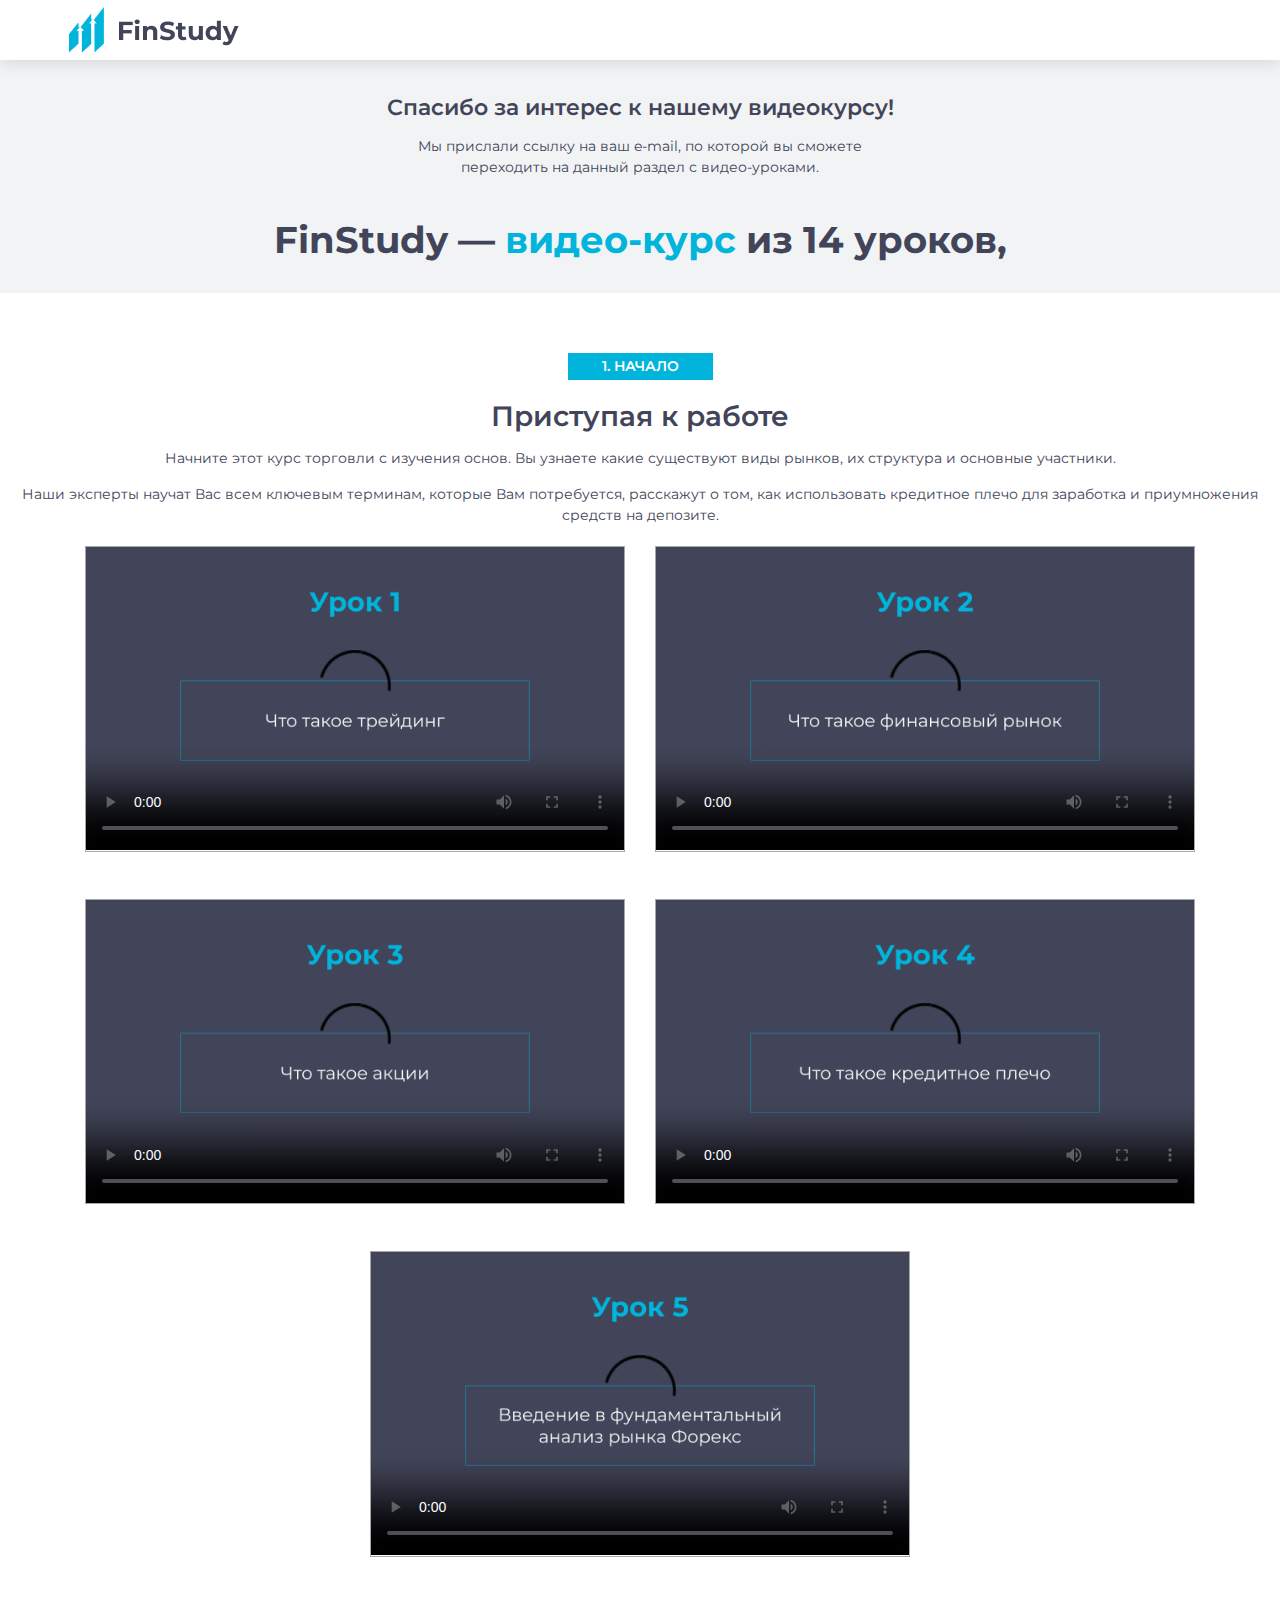
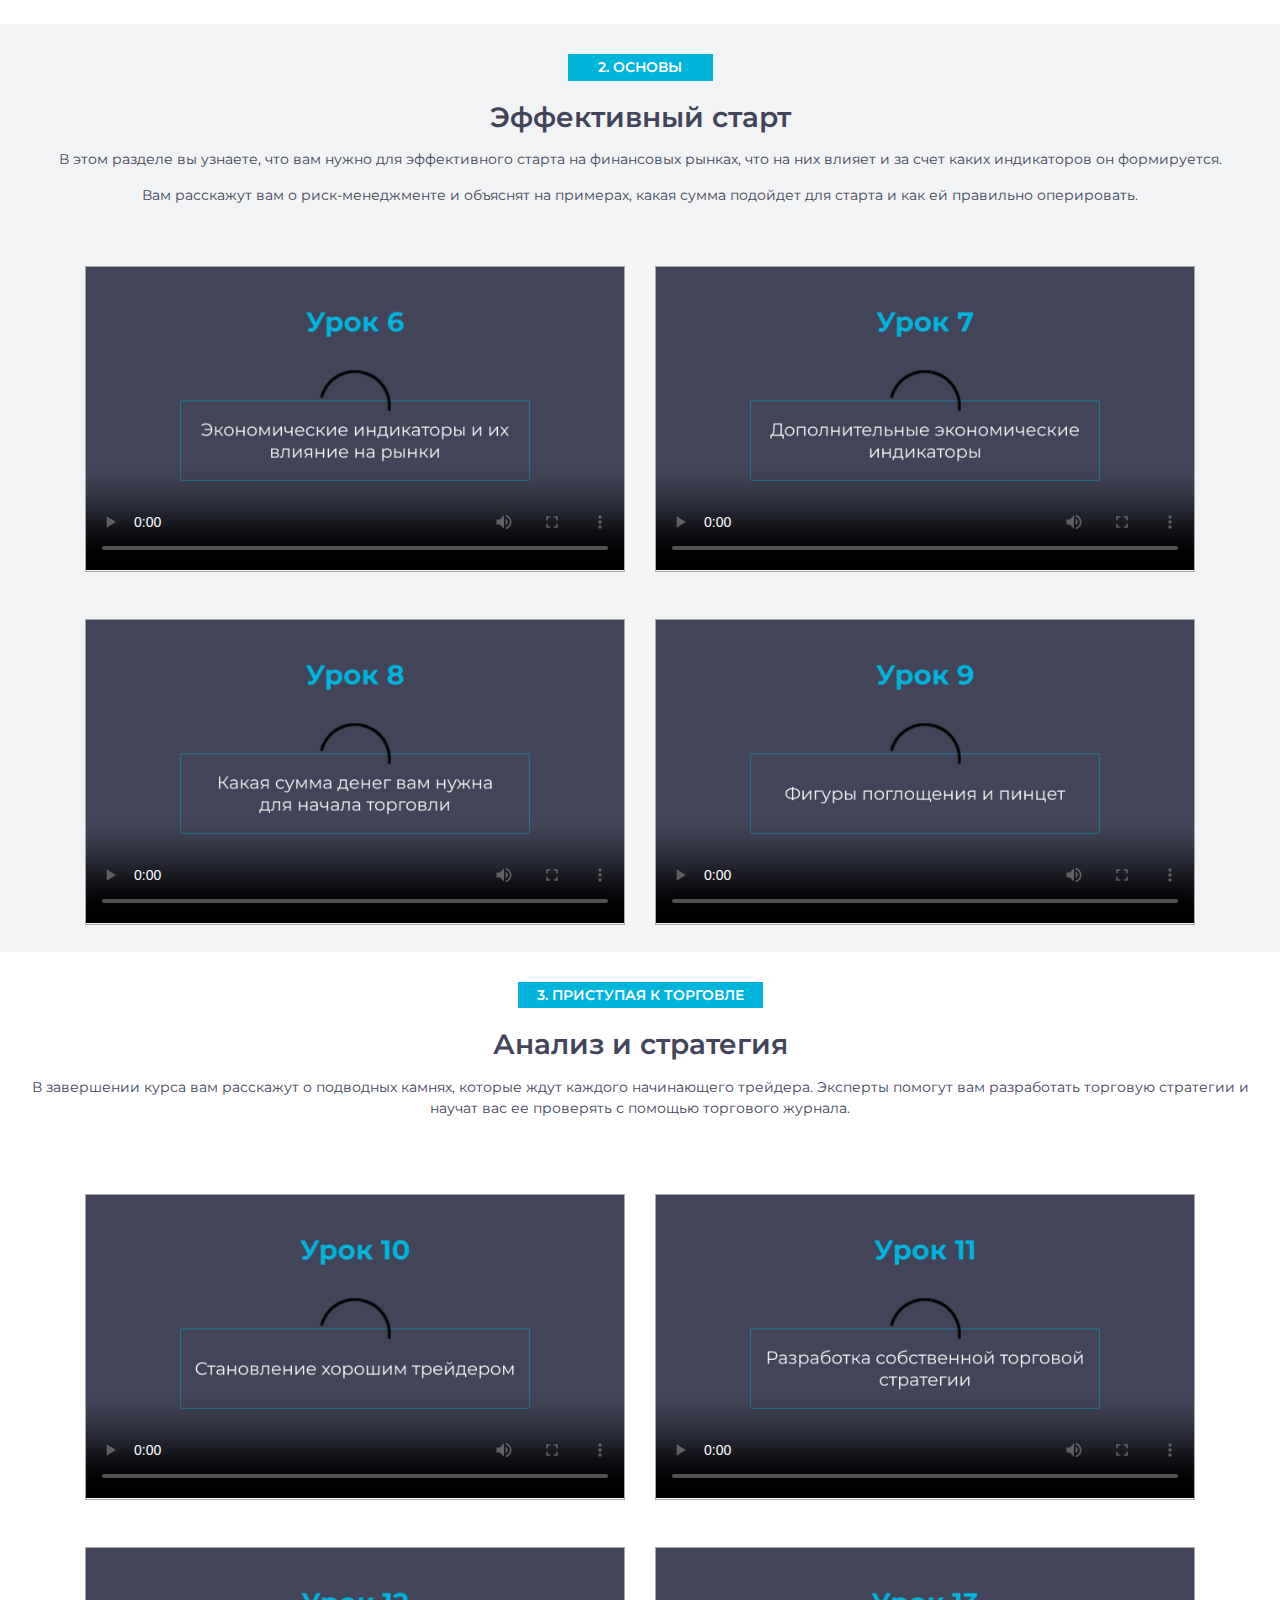
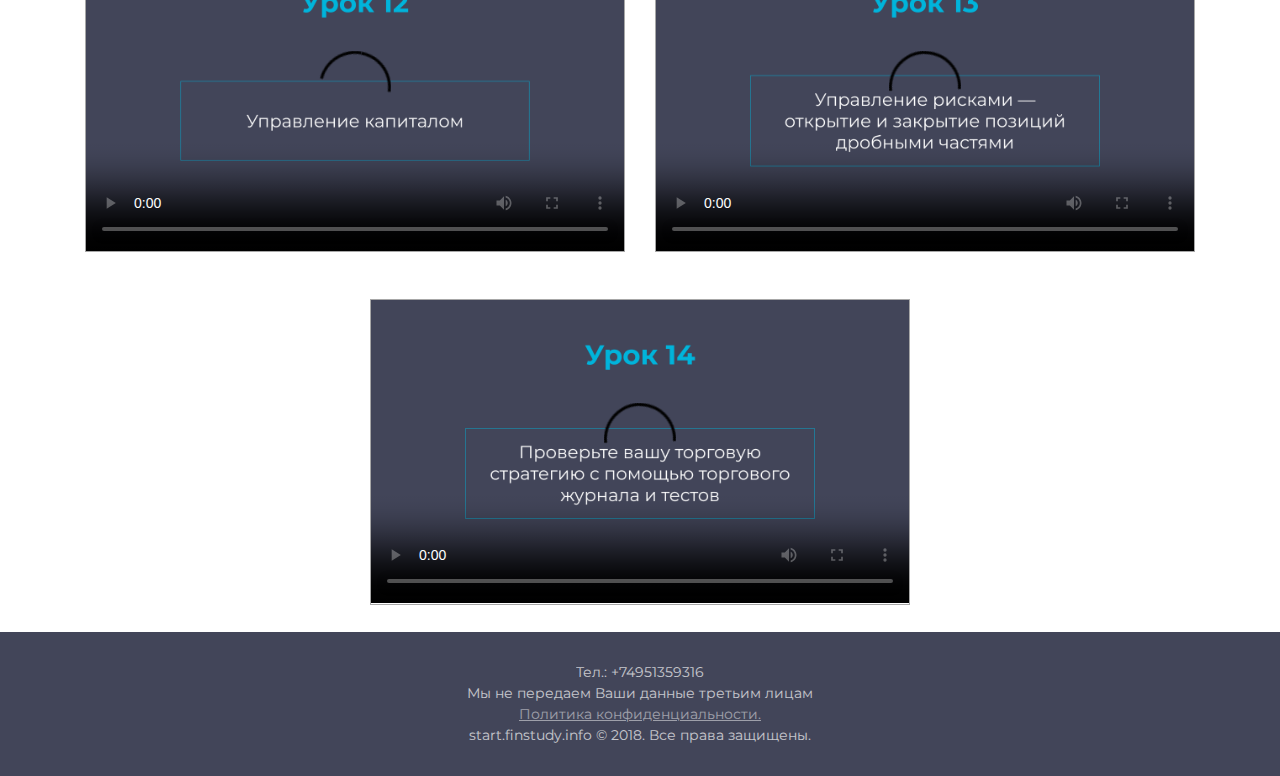
<file: success.html>
<!DOCTYPE html>
<html lang="ru">

<head>
    <!-- Google Tag Manager -->
    <!-- 	<script>(function(w,d,s,l,i){w[l]=w[l]||[];w[l].push({'gtm.start':
		new Date().getTime(),event:'gtm.js'});var f=d.getElementsByTagName(s)[0],
	j=d.createElement(s),dl=l!='dataLayer'?'&l='+l:'';j.async=true;j.src=
	'https://www.googletagmanager.com/gtm.js?id='+i+dl;f.parentNode.insertBefore(j,f);
})(window,document,'script','dataLayer','GTM-M8JBZ64');</script> -->
    <!-- End Google Tag Manager -->
    <meta charset="UTF-8">
    <meta http-equiv="X-UA-Compatible" content="IE=edge">
    <meta name="viewport" content="width=device-width">
    <meta http-equiv="Cache-Control" content="max-age=86400" />
    <link rel="stylesheet" href="https://maxcdn.bootstrapcdn.com/bootstrap/4.0.0/css/bootstrap.min.css" integrity="sha384-Gn5384xqQ1aoWXA+058RXPxPg6fy4IWvTNh0E263XmFcJlSAwiGgFAW/dAiS6JXm" crossorigin="anonymous">
    <link href="https://fonts.googleapis.com/css?family=Montserrat:400,600,700" rel="stylesheet">
    <link rel="stylesheet" href="https://use.fontawesome.com/releases/v5.6.3/css/all.css" integrity="sha384-UHRtZLI+pbxtHCWp1t77Bi1L4ZtiqrqD80Kn4Z8NTSRyMA2Fd33n5dQ8lWUE00s/" crossorigin="anonymous">
    <link rel="stylesheet" href="css/main3.css">
    <link rel="icon" type="image/png" href="img/favicon/favicon.png" sizes="32x32">
    <title>FinStudy — видео-курс из 14 уроков, по трейдингу</title>
    <script charset="UTF-8" src="//cdn.sendpulse.com/js/push/dd525548ae3c22e784b892de47d3d0c3_1.js" async></script>
</head>

<body class="success">
    <!-- Google Tag Manager (noscript) -->
    <!-- <noscript><iframe src="https://www.googletagmanager.com/ns.html?id=GTM-M8JBZ64"
		height="0" width="0" style="display:none;visibility:hidden"></iframe></noscript> -->
    <!-- End Google Tag Manager (noscript) -->
    <section class="top-line">
        <div class="container d-flex">
            <a href="#header" class="logo-link"><img src="img/logo.png" alt="logo" class="logo"></a>
        </div>
    </section>
    <header class="header" id="header">
        <div class="container">
            <h4 class="header-ty-title">Спасибо за интерес к нашему видеокурсу!</h4>
            <p class="header-ty-subtitle">Мы прислали ссылку на ваш e-mail, по которой вы сможете переходить на данный раздел с видео-уроками. </p>
        
            <h2 class="header-title">
						FinStudy — <span>видео-курс</span>  из 14 уроков,
					</h2>
           
        </div>
    </header>
    <section class="content" id="content">
        <div class="content-container">
            <div class="content-item">
                <div class="content-text-block">
                    <h4 class="content-item-title">
								1. начало
							</h4>
                    <h3 class="content-item-subtitle">
								Приступая к работе
							</h3>
                    <p class="content-item-text">
                        Начните этот курс торговли с изучения основ. Вы узнаете какие существуют виды рынков, их структура и основные участники.
                    </p>
                    <p class="content-item-text">
                        Наши эксперты научат Вас всем ключевым терминам, которые Вам потребуется, расскажут о том, как использовать кредитное плечо для заработка и приумножения средств на депозите.
                    </p>
                </div>
             
                <div class="video-container">
                    <div class="video-wrap">
                        <video class="video-content" controls="" name="media" poster="img/vi1.png">
                            <source src="https://start.finstudy.info/img/v1.mp4?&amp;rel=0&amp;controls=0&amp;showinfo=0" autostart="false" type="video/mp4"></video>
                    </div>
                    <div class="video-wrap">
                        <video class="video-content" controls="" name="media" poster="img/vi2.png">
                            <source src="https://start.finstudy.info/img/v2.mp4?&amp;rel=0&amp;controls=0&amp;showinfo=0" autostart="false" type="video/mp4"></video>
                    </div>
                    <div class="video-wrap">
                        <video class="video-content" controls="" name="media" poster="img/vi3.png">
                            <source src="https://start.finstudy.info/img/v3.mp4?&amp;rel=0&amp;controls=0&amp;showinfo=0" autostart="false" type="video/mp4"></video>
                    </div>
                    <div class="video-wrap">
                        <video class="video-content" controls="" name="media" poster="img/vi4.png">
                            <source src="https://start.finstudy.info/img/v4.mp4?&amp;rel=0&amp;controls=0&amp;showinfo=0" autostart="false" type="video/mp4"></video>
                    </div>
                    <div class="video-wrap">
                        <video class="video-content" controls="" name="media" poster="img/vi5.png">
                            <source src="https://start.finstudy.info/img/v5.mp4?&amp;rel=0&amp;controls=0&amp;showinfo=0" autostart="false" type="video/mp4"></video>
                    </div>
                </div>
            </div>
            <div class="content-bg">
                <div class="content-container">
                    <div class="content-item flex-wrap-reverse">
                        <div class="content-text-block">
                            <h4 class="content-item-title">
															2. основы
														</h4>
                            <h3 class="content-item-subtitle">
															Эффективный старт
														</h3>
                            <p class="content-item-text">
                                В этом разделе вы узнаете, что вам нужно для эффективного старта на финансовых рынках, что на них влияет и за счет каких индикаторов он формируется.
                            </p>
                            <p class="content-item-text">
                                Вам расскажут вам о риск-менеджменте и объяснят на примерах, какая сумма подойдет для старта и как ей правильно оперировать.
                            </p>
                        </div>
                    </div>
                    <div class="video-container">
                        <div class="video-wrap">
                            <video class="video-content" controls="" name="media" poster="img/vi6.png">
                                <source src="https://start.finstudy.info/img/v6.mp4?&amp;rel=0&amp;controls=0&amp;showinfo=0" autostart="false" type="video/mp4"></video>
                        </div>
                        <div class="video-wrap">
                            <video class="video-content" controls="" name="media" poster="img/vi7.png">
                                <source src="https://start.finstudy.info/img/v7.mp4?&amp;rel=0&amp;controls=0&amp;showinfo=0" autostart="false" type="video/mp4"></video>
                        </div>
                        <div class="video-wrap">
                            <video class="video-content" controls="" name="media" poster="img/vi8.png">
                                <source src="https://start.finstudy.info/img/v8.mp4?&amp;rel=0&amp;controls=0&amp;showinfo=0" autostart="false" type="video/mp4"></video>
                        </div>
                        <div class="video-wrap">
                            <video class="video-content" controls="" name="media" poster="img/vi9.png">
                                <source src="https://start.finstudy.info/img/v9.mp4?&amp;rel=0&amp;controls=0&amp;showinfo=0" autostart="false" type="video/mp4"></video>
                        </div>
                    </div>
                </div>
            </div>
        </div>
        <div class="content-container">
            <div class="content-item">
                <div class="content-text-block">
                    <h4 class="content-item-title w245">
																	3. приступая к торговле
																</h4>
                    <h3 class="content-item-subtitle">
																	Анализ и стратегия
																</h3>
                    <p class="content-item-text">
                        В завершении курса вам расскажут о подводных камнях, которые ждут каждого начинающего трейдера. Эксперты помогут вам разработать торговую стратегии и научат вас ее проверять с помощью торгового журнала.
                    </p>
                </div>
            </div>
            <div class="video-container">
                <div class="video-wrap">
                    <video class="video-content" controls="" name="media" poster="img/vi10.png">
                        <source src="https://start.finstudy.info/img/v10.mp4?&amp;rel=0&amp;controls=0&amp;showinfo=0" autostart="false" type="video/mp4"></video>
                </div>
                <div class="video-wrap">
                    <video class="video-content" controls="" name="media" poster="img/vi11.png">
                        <source src="https://start.finstudy.info/img/v11.mp4?&amp;rel=0&amp;controls=0&amp;showinfo=0" autostart="false" type="video/mp4"></video>
                </div>
                <div class="video-wrap">
                    <video class="video-content" controls="" name="media" poster="img/vi12.png">
                        <source src="https://start.finstudy.info/img/v12.mp4?&amp;rel=0&amp;controls=0&amp;showinfo=0" autostart="false" type="video/mp4"></video>
                </div>
                <div class="video-wrap">
                    <video class="video-content" controls="" name="media" poster="img/vi13.png">
                        <source src="https://start.finstudy.info/img/v13.mp4?&amp;rel=0&amp;controls=0&amp;showinfo=0" autostart="false" type="video/mp4"></video>
                </div>
                <div class="video-wrap">
                    <video class="video-content" controls="" name="media" poster="img/vi14.png">
                        <source src="https://start.finstudy.info/img/v14.mp4?&amp;rel=0&amp;controls=0&amp;showinfo=0" autostart="false" type="video/mp4"></video>
                </div>
            </div>
            
    </section>
    <footer class="footer">
        <div class="footer-container">
            <a class="footer-phone" href="tel:+74951359316">Тел.: +74951359316</a>
            <p>Мы не передаем Ваши данные третьим лицам
                <span class="footer-policy-link">Политика конфиденциальности.</span>
            </p>
          
            <p>start.finstudy.info © 2018. Все права защищены.</p>
        </div>
    </footer>
    <div class="policy">
        <div class="policy-in">
            <div class="policy-header">
                <a href="#" class="close-link-policy">x</a>
                <h3 class="policy-title">
																					Политика конфиденциальности
																				</h3>
                <p>start.finstudy.info</p>
            </div>
            <div class="policy-content">
                <p class="policy-text">
                    Ваша конфиденциальность очень важна для нас. Мы хотим, чтобы Ваша работа в Интернет по возможности была максимально приятной и полезной, и Вы совершенно спокойно использовали широчайший спектр информации, инструментов и возможностей, которые предлагает Интернет.
                </p>
                <p class="policy-text">
                    Мы создали Политику конфиденциальности, чтобы продемонстрировать свою верность принципам конфиденциальности и безопасности. В Политике конфиденциальности описано, как компания «start.finstudy.info» (далее по тексту «Компания» или «наша Компания») собирает информацию ото всех конечных пользователей своих Интернет-услуг (далее по тексту «Услуг»), включая людей, имеющих доступ к некоторым нашим услугам без регистрационной записи (далее по тексту «Гостей»), а также клиентов, которые купили Продукты и/или вносят ежемесячную оплату за услуги, чтобы подписаться на Услугу (далее по тексту «Члены»). Политика также включает объяснение о том, что мы делаем с собранной информацией, и какие возможности по сбору и использованию такой информации есть у Гостей и Членов. Мы просим Вас тщательно ознакомиться с Политикой конфиденциальности.
                </p>
                <h2 class="policy-content-title">
																					Личная информация, которую собирает наша компания, и пути ее использования
																				</h2>
                <h3 class="policy-content-subtitle">
																					Введение
																				</h3>
                <p class="policy-text">
                    Компания может попросить предоставить определенную личную информацию при подписке на наши Продукты или Услуги, в частности, имя, адрес, номер телефона, информацию для выставления счетов (например, номер кредитной карточки (конечно, без указания срока годности карты и защитного кода)) и тип персонального компьютера и название установленной на нём операционной системы, которые будут использоваться для доступа к Услугам. Личная информация Членов, собранная при регистрации (или в любое другое время) преимущественно используется для подготовки Продуктов или Услуг в соответствии с Вашими потребностями. Ваша информация не будет передана или продана третьим сторонам. Однако мы можем частично раскрывать личную информацию в особых случаях, описанных в нижеприведенном разделе «Разглашение».
                </p>
                <h3 class="policy-content-subtitle">
																					Разглашение
																				</h3>
                <p class="policy-text">
                    Мы оставляем за собой право раскрывать информацию Членов и Гостей следующим третьим сторонам в следующих ситуациях:
                </p>
                <p class="policy-text">
                    Компаниям, работающим от нашего лица: Мы сотрудничаем с другими компаниями, выполняющими от нашего лица функции бизнес поддержки, в связи с чем Ваша личная информация может быть частично раскрыта. Мы требуем, чтобы такие компании использовали информацию только в целях предоставления услуг по договору; им запрещается передавать данную информацию другим сторонам в ситуациях, отличных от случаев, когда это вызвано необходимостью предоставления оговоренных услуг. Примеры функций бизнес поддержки: выполнение заказов, реализация заявок, выдача и доставка призов и бонусов, проведение опросов среди клиентов и управление информационными системами. Мы также раскрываем обобщенную неперсонифицированную информацию при выборе поставщиков услуг. <br>
                    Дочерним и совместным предприятиям: Под дочерним или совместным предприятием понимается организация, не менее 50% долевого участия которой принадлежит Компании. При передаче Вашей информации партнеру по дочернему или совместному предприятию наша Компания требует не разглашать данную информацию другим сторонам в маркетинговых целях и не использовать Вашу информацию каким-либо путем, противоречащим Вашему выбору. Если Вы указали, что не хотите получать от нашей Компании какие-либо маркетинговые материалы, то мы не будем передавать Вашу информацию своим партнерам по дочерним и совместным предприятиям для маркетинговых целей.
                    На совместно позиционируемых или партнерских страницах: Наша Компания может делиться информацией с компаниями-партнерами, вместе с которыми реализует специальные предложения и мероприятия по продвижению услуги (или товара) на совместно позиционируемых страницах нашего сайта. При запросе анкетных данных на таких страницах Вы получите предупреждение о передаче информации. Партнер использует любую предоставленную Вами информацию согласно собственному положению о конфиденциальности, с которым Вы можете ознакомиться на сайте соответствующего партнера перед предоставлением информации о себе. <br>
                    При передаче контроля над предприятием: Наша Компания оставляет за собой право передавать Ваши анкетные данные в связи с полной или частичной продажей или трансфертом нашего предприятия или его активов. При продаже или трансферте бизнеса наша Компания предоставит Вам возможность отказаться от передачи информации о себе. В некоторых случаях это может означать, что новая организация не сможет далее предоставлять Вам услуги или продукты, ранее предоставляемые нашей Компанией.
                    Правоохранительным органам: Наша Компания может без Вашего на то согласия раскрывать персональную информацию третьим сторонам по любой из следующих причин: во избежание нарушений закона, нормативных правовых актов или постановлений суда; участие в правительственных расследованиях; помощь в предотвращении мошенничества; а также укрепление или защита прав Компании или ее дочерних предприятий. <br>
                    С Вашего согласия: Во всех остальных случаях перед передачей информации о Вас третьим сторонам наша Компания обязуется получить Ваше явное согласие. Например, наша Компания может реализовывать совместное предложение или конкурс с третьей стороной, тогда мы попросим у Вас разрешение на совместное использование Вашей личной информации с третьей стороной.
                </p>
                <h3 class="policy-content-subtitle">
																					Интернет-покупки
																				</h3>
                <p class="policy-text">
                    При заказе услуг или продуктов непосредственно в нашей Компании предоставленная Вами персональная информация используется для обработки данного заказа. Мы не передаем эту информацию сторонним организациям за исключением случаев, когда это необходимо для выполнения такого заказа.
                </p>
                <p class="policy-text">
                    При подаче заказа через другие компании, которые могут давать ссылки на наш сайт, например, предлагая подарок через Интернет, который напрямую отправляется получателю, Вас могут попросить предоставить информацию о получателе, в частности, имя, адрес и номер телефона. Наша компания никак не контролирует пути использования третьими сторонами персональной информации, предоставленной Вами при размещении таких заказов. Пожалуйста, в таких случаях будьте осторожны.
                </p>
                <p class="policy-text">
                    Рекомендуем ознакомиться с Политикой конфиденциальности и Условиями пользования любых других компаний, на чьи веб-сайты можно перейти с нашего сайта
                </p>
                <h3 class="policy-content-subtitle">
																					Размещение информации в интернете
																				</h3>
                <p class="policy-text">
                    Наша компания может размещать информацию в Интернет. В таких случаях мы предоставляем своим исполнителям сгруппированную и неперсонифицированную информацию о своих Гостях и Членах, собранную при регистрации, а также с помощью Интернет-опросов и мероприятий по продвижению.
                </p>
                <p class="policy-text">
                    Кроме того, в некоторых случаях мы используем эту сгруппированную и неперсонифицированную информацию для целевого информирования и совместных предприятий. Например, исполнитель или совместное предприятие говорит, до какой аудитории нужно достучаться, и предоставляет соответствующую ей рекомендации. Позднее на основании собранной и сгруппированной неперсонифицированной информации мы размещаем или рассылаем информацию целевой аудитории. Наша компания не раскрывает таким подрядчикам или совместным предприятиям персональную информацию о своих Гостях и Членах. Информация о том, как отказаться от Интернет-информирования нашей Компании, включается непосредственно в информационные материалы.
                </p>
                <h3 class="policy-content-subtitle">
																					Ответы на электронные запросы
																				</h3>
                <p class="policy-text">
                    Когда Гости или Члены отправляют нашей компании электронные запросы, для ответа на них используется электронный адрес, с которого пришел запрос. Наша компания не использует обратные адреса в каких-либо других целях и не передает их каким-либо третьим сторонам.
                </p>
                <h3 class="policy-content-subtitle">
																					Добровольные опросы клиентов
																				</h3>
                <p class="policy-text">
                    Мы периодически проводим как коммерческие, так и частные опросы среди пользователей. Мы рекомендуем своим клиентам участвовать в этих опросах, поскольку они дают нам важную информацию, с помощью которой мы можем улучшить различные свои продукты и услуги, а также усовершенствовать пути их предоставления. Ваша личная информация и ответы останутся строго конфиденциальными даже при проведении опроса третьей стороной. Участие в наших клиентских опросах необязательно. Информация о том, как отказаться от участия в опросе, включается в сообщения об опросах.
                </p>
                <p class="policy-text">
                    Мы можем взять информацию, полученную от отдельных лиц, участвующих в наших клиентских опросах и объединить (сгруппировать) с ответами других наших клиентов для создания более широких и обобщенных ответов на вопросы опроса (в частности, пол, возраст, местожительства, увлечения, образование, место работы, сектор промышленности и др. демографическая информация). После этого сгруппированная информация используется для улучшения качества предоставляемых Вам услуг и разработки новых услуг и продуктов. Такая сгруппированная и неперсонифицированная информация может передаваться третьим сторонам.
                </p>
                <h3 class="policy-content-subtitle">
																					Автоматический сбор информации
																				</h3>
                <p class="policy-text">
                    Cookies: Для сбора информации наша Компания может пользоваться маркерами Cookies; это маленькие информационные файлы, которые сохраняются Вашим браузером на жестком диске Вашего компьютера по запросу веб-сайта. Маркеры Cookies нашей Компании не содержат какой-либо персональной информации и преимущественно используются следующим образом:
                </p>
                <ul class="policy-list">
                    <li class="policy-text">для отслеживания временной информации. Например, маркеры Cookies позволяют нам отслеживать, какие картинки Вы загружаете и скачиваете;</li>
                    <li class="policy-text">чтобы регистрировать Вас в специальных программах. Cookies позволяют нам запоминать Вас при входе в зоны нашего сайта, для которых необходимо быть Членом;</li>
                    <li class="policy-text">чтобы запомнить Ваши предпочтения относительно страны и языка;</li>
                    <li class="policy-text">чтобы помочь нам понять масштабы своей аудитории и распределение трафика;</li>
                    <li class="policy-text">для сбора и записи информации о том, что Вы просмотрели на нашем сайте и что просмотрели в нашем электронном письме;</li>
                    <li class="policy-text">для управления и информацией сайта и ее презентации, а также чтобы понять, какие изображения могут отображаться на Вашем компьютере; </li>
                    <li class="policy-text">для того, чтобы подавать Вам информацию в соответствии с Вашими интересами.</li>
                </ul>
                <p class="policy-text">
                    Веб-маяки: Мы также можем размещать на своем веб-сайте, в Интернет-рекламе с участием третьих сторон и своих электронных письмах небольшие «следящие изображения» или «маяки». Такие маяки применяются вместе с маркерами Cookies для сбора неличной информации об использовании нашего сайта, в том числе, включая время и дату посещения, просмотренные страницы, страницу перехода, тип браузера (например, Internet Explorer, Firefox, Chrome, Opera, Safari), тип операционной системы (например, Windows, Linux или MacOS), а также имя домена провайдера Интернет-услуг посетителя (например, AOL, УкрТелеком или других). Мы собираем такую информацию о посещениях сайта тысячами и анализируем в целом. Данная информация важна, в частности, для определения эффективности нашей Интернент-рекламы, например, баннеров и выбора места для будущей рекламы на других веб-ресурсах.
                </p>
                <p class="policy-text">
                    Отключение Cookies и маяков: Если сбор такой информации через маркеры Cookies и маяки Вам неприятен, рекомендуем отключить эти функции в настройках своего браузера, но, пожалуйста, помните, что это ограничит эффективность и функциональность веб-сайта нашей Компании. О том, как отключить поддержку cookie и маяков, как правило, говорится в инструкции к браузеру.
                </p>
                <h3 class="policy-content-subtitle">
																					Информационная защита детей
																				</h3>
                <p class="policy-text">
                    Защита детей от Интернет-информации особенно важна, дети младше 13 лет находятся под защитой специального закона. По этой причине наша Компания намеренно не позволяет детям до 13 лет становиться зарегистрированными членами наших сайтов или приобретать товары и услуги на наших сайтах без подтвержденного разрешения от родителей. Наша компания намеренно не собирает и не запрашивает личную информацию у детей до 13 лет без явного на то согласия их родителей.
                </p>
                <p class="policy-text">
                    Если мы когда-либо включим детей до 13 лет в число целевой аудитории нашего сайта, то эти специальные страницы будут выделены отдельно и будут содержать развернутое уведомление о конфиденциальности, в соответствии с положениями Акта о защите частной жизни ребенка в Интернете (COPPA); мы также обеспечим механизмы получения разрешения родителей, их доступ к информации и дадим родителям возможность требовать удаления личной информации своих детей.
                </p>
                <p class="policy-text">
                    Наша Компания приветствует родителей и попечителей, которые проводят время в сети вместе со своими детьми и принимают участие в их интерактивных занятиях и увлечениях.
                </p>
                <h3 class="policy-content-subtitle">
																					Общественные форумы
																				</h3>
                <p class="policy-text">
                    Определенная часть нашего сайта может давать доступ к общественным услугам, в частности, доскам обсуждения, онлайн-конференциям, чатам, комментариям в различных социальных сетях и мероприятиям в режиме реального времени. Пользуясь такими услугами, пожалуйста, будьте осторожны, когда публикуете информацию о себе. Учтите, что личная информация, раскрытая на таких сайтах, например, Ваше имя, имя пользователя, адрес электронной почты и т.п., может собираться и использоваться для несанкционированных рассылок. Такие услуги открыты для общественного пользования, и то, что Вы публикуете там, может просматривать любой – информация незащищена. Мы не в состоянии контролировать комментарии, которые Вы можете получить, участвуя в таких услугах. Комментарии других людей могут показаться Вам оскорбительными, опасными или некорректными.
                </p>
                <h3 class="policy-content-subtitle">
																					Приверженность нашей компании принципам конфиденциальности
																				</h3>
                <p class="policy-text">
                    Для защиты Вашей личной информации мы используем разнообразные административные, управленческие и технические меры безопасности. Наша Компания придерживается различных международных стандартов контроля, направленных на операции с личной информацией, которые включают определенные меры контроля по защите информации, собранной в Интернет. Наших сотрудников обучают понимать и выполнять эти меры контроля, они ознакомлены с нашим Уведомлением о конфиденциальности, нормами и инструкциями. Тем не менее, несмотря на то, что мы стремимся обезопасить Вашу личную информацию, Вы тоже должны принимать меры, чтобы защитить ее. Мы настоятельно рекомендуем Вам принимать все возможные меры предосторожности во время пребывания в Интернете.
                </p>
                <p class="policy-text">
                    Организованные нами услуги и веб-сайты предусматривают меры по защите от утечки, несанкционированного использования и изменения информации, которую мы контролируем. Несмотря на то, что мы делаем все возможное, чтобы обеспечить целостность и безопасность своей сети и систем, мы не можем гарантировать, что наши меры безопасности предотвратят незаконный доступ к этой информации хакеров сторонних организаций.
                </p>
                <h3 class="policy-content-subtitle">
																					Куда направлять вопросы о нашей Политике конфиденциальности
																				</h3>
                <p class="policy-text">
                    Если у Вас возникли вопросы относительно данной Политики конфиденциальности или описанных выше практических методик, с нами можно связаться с помощью контактной информации нашего сайта.
                </p>
                <h3 class="policy-content-subtitle">
																					Изменения настоящей Политики
																				</h3>
                <p class="policy-text">
                    Наша Компания оставляет за собой право в любое время и любым образом редактировать, дополнять или изменять настоящую политику, Правила пользования и Договор об оказании услуг, а также другие политики и договоры нашей Компании, обновив при этом настоящую страницу.
                </p>
                <button class="policy-close" type="button">закрыть</button>
            </div>
        </div>
    </div>
 
    <script src="https://cdnjs.cloudflare.com/ajax/libs/jquery/1.10.2/jquery.min.js"></script>
    <script src="js/intlTelInput-jquery.min.js"></script>
    <script src="https://cdnjs.cloudflare.com/ajax/libs/popper.js/1.12.9/umd/popper.min.js" integrity="sha384-ApNbgh9B+Y1QKtv3Rn7W3mgPxhU9K/ScQsAP7hUibX39j7fakFPskvXusvfa0b4Q" crossorigin="anonymous"></script>
    <script src="https://cdnjs.cloudflare.com/ajax/libs/twitter-bootstrap/4.1.3/js/bootstrap.min.js"></script>
    <script>
    $(document).ready(function() {
        $(".footer-policy-link").click(function() {
            $(".policy").fadeIn("slow");
        });
        $(".policy-close, .close-link-policy").click(function(event) {
            $(".policy").fadeOut("slow");
        });
        $(document).mouseup(function(e) {
            var container = $(".policy");
            if (container.has(e.target).length === 0) {
                container.fadeOut("slow");
            }
        });
    });
    </script>
    <script>
    jQuery(document).ready(function($) {
        $('.video-content').click(function() {
            this.paused ? this.play() : this.pause();
        });
    });
    </script>
</body>

</html>
</file>
<file: css/main3.css>
body {
  margin: 0;
  padding: 0;
  width: 100%;
  height: 100%;
  overflow-x: hidden;
  font-family: 'Montserrat', sans-serif;
}


h1, h2, h3, h4, h5, p {
  margin: 0;
  padding: 0; 
}

ul li {
  list-style-type: none; 
}

a, a:hover {
  text-decoration: none; 
}
.selected-flag {
  outline: none;
}

label.error {
  font-size: 11px;
  color: red;
  position: absolute;
  bottom: -24px;
  width: 100%;
  left: 0;
}
/* #phone-error, #email-error, #name-error {
  position: absolute;
  bottom: 6px;
  left: 100px;
  } */
  video {
    width: 100%;
  }

  button:focus {
    outline: none; 
  }

  input:focus {
    outline: none; 
  }

  .container {
   /*  max-width: 1203px; */
   max-width: 1173px;
 }

 /*-------top-line----------*/
 .top-line {
  box-shadow: 0px 4px 15px rgba(0, 0, 0, 0.1);

  position: fixed;
  top: 0;
  left: 0;
  right: 0;
  background: #fff;
  z-index: 100;
}

.top-line .container {
  justify-content: space-between;
  align-items: center;
  height: 60px;
}

.menu-link {
  font-size: 16px;
  color: #424559;
  display: inline-block;
  transition: .3s;
  margin-left: 60px;
}
.menu-link:first-child {
  margin-left: 0;
}

.menu-link:hover {
  color: #00b4db;
  
}

.menu-button {
  text-transform: uppercase;
  font-size: 14px;
  color: #00b4db;
  padding: 8px;
  margin-left: 30px;
  border: 1px solid #00b4db;
  border-radius: 3px;
  transition: .3s;
  background: transparent;
  cursor: pointer;
}

.menu-button:hover {
  color: #fff;
  background-color: #00b4db;

}
#but-menu {
  display: none;
  
}
.hamburger {
  position: absolute;
  right: 10px;
  z-index: 10000;
}

.hamburger-inner, .hamburger-inner:after, .hamburger-inner:before, .hamburger.is-active .hamburger-inner:before , .hamburger.is-active .hamburger-inner:after {
  background-color: #00b4db;
}

.menu-wrap {
  background: rgba(25,27,29,0.95);
  width: 100%;
  height: 100%;
  z-index: 10000;
  top: 0;
  left: 0;
  position: fixed;
  overflow: hidden;
  display: none;
  overflow-y: auto;

}
/*-------top-line end----------*/


/*-------header----------*/
.header {
  background-color: #f1f3f4;
  padding: 25px 0 155px;
  margin-top: 60px;
}
.header-left-block {
  width: 520px;

}

.header-title {
  font-size: 37px;
  color: #424559;
  font-weight: 700;
}
.header-title span {
  color: #00b4db;
}

.header-subtitle {
  font-size: 25px;
  color: #424559;
  padding: 20px 0 25px;
}

.header-img-wrap {
  margin-right: -270px;
  width: 872px;
}

.header-img {
  width: 100%;
}

.timer {
  border: 1px solid #a7a7a7;
  text-align: center;
  border-radius: 3px;
  padding: 12px;
}

.timer-title {
  font-size: 16px;
  color: #424549;
}

.timer-title span {
  color: #00d4db;
  font-weight: 700;
}

.timer-subtitle {
  font-size: 12px;
  color: #a1a3ad;
  padding-top: 10px;
}

.header-button {
  font-size: 14px;
  padding: 12px;
  color: #fff;
  background: #5ec135;
  text-transform: uppercase;
  display: block;
  max-width: 210px;
  margin: auto;
  text-align: center;
  transition: .3s;
  border-radius: 3px;
  margin-top: 25px;
  width: 100%;
  border: none;
  cursor: pointer;
}

.header-button:hover {
  background: #77d351;
  color: #fff;
}


.clock-item {
  font-size: 55px;
  line-height: 38px;
  margin-top: 23px;
}


#clockdiv {
  display: -webkit-flex;
  display: -moz-flex;
  display: -ms-flex;
  display: -o-flex;
  display: flex;
  justify-content: space-around;
  color: #424549;
}

.smalltext {
  font-size: 14px;
/*   text-align: left;
margin-left: 4px; */

}
/*   .item-clock-wrap:nth-child(1) .smalltext {
    margin-left: 24px;
  }
  .item-clock-wrap:nth-child(2) .smalltext {
    margin-left: 18px;
    } */

    .colon {
      font-size: 36px;
      margin-top: 13px;
      font-weight: 600;
    }
    .item-clock-wrap {
      display: -webkit-flex;
      display: -moz-flex;
      display: -ms-flex;
      display: -o-flex;
      display: flex;
    }
    /*-------header end----------*/


    /*-------amount----------*/

    .amount {
      max-width: 1203px;
      margin: 0 auto;
      background: #424559;
      margin-top: -109px;

    }

    .container-amount {
      max-width: 750px;
      margin: auto;
      justify-content: space-between;
      min-height: 218px;
      text-align: center; 
      align-items: center;
    }

    .amount-item {
      width: 218px; 
    }

    .amount-number {
      font-size: 38px;  
      color: #00b4db;
      font-weight: 700; 
    }

    .amount-text {
      color: #fff;
      font-size: 14px;  
      line-height: 21px;  
    }

    /*-------amount end----------*/


    /*-------autors----------*/
    .autors {
      text-align: center;
      padding: 30px 20px 50px;
    }

    .autors-title {
      color: #424559;
      font-size: 28px;
      font-weight: 600;
      text-align: center;
    }

    .autors-subtitle {

      color: #424559;
      font-size: 14px;
      max-width: 706px;
      margin: 20px auto 30px;
    }

    .autors-list {
      max-width: 1150px;
      margin: auto;
      justify-content: center;
      flex-wrap: wrap;
    }

    .autors-item {
      margin: 0px 15px 60px 15px;
      border: 1px solid #c4c4c4;
      position: relative;
    }

    .autors-name {
      position: absolute;
      bottom: -49px;
      transform: translate(-50%,-50%);
      left: 50%;
      text-align: center;
      padding: 8px;
      background: #fff;
      border: 1px solid #c4c4c4;
      width: 220px;
    }
    .autors-name-name {
      font-weight: 600;
      color: #00b4db;
      padding-bottom: 2px;
      font-size: 13px;
    }

    .autors-name-position {
      color: #8a8c95;
      font-size: 13px;
    }

    .autors-item .content-overlay {
      background: rgba(66,69,89,0.75);
      position: absolute;
      height: 100%;
      width: 100%;
      left: 0;
      top: 0;
      bottom: 0;
      right: 0;
      opacity: 0;
      -webkit-transition: all 0.5s ease-in-out 0s;
      -moz-transition: all 0.5s ease-in-out 0s;
      transition: all 0.5s ease-in-out 0s;
    }

    .autors-item:hover .content-overlay{
      opacity: 1;
      border: 3px solid #00b4db;
    }
    .autors-item:hover .autors-name{
      opacity: 0;
    }
    .fadeIn-top{
      top: 20%;
    }
    .content-details {
      position: absolute;
      text-align: center;
      padding-left: 1em;
      padding-right: 1em;
      width: 100%;
      top: 50%;
      left: 50%;
      opacity: 0;
      -webkit-transform: translate(-50%, -50%);
      -moz-transform: translate(-50%, -50%);
      transform: translate(-50%, -50%);
      /* -webkit-transition: all 0.1s ease-in-out 0s;
      -moz-transition: all 0.1s ease-in-out 0s;
      transition: all 0.1s ease-in-out 0s; */
    }

    .autors-item:hover .content-details{
      top: 50%;
      left: 50%;
      opacity: 1;
    }

    .autors-name-position-about {
      padding-top: 15px;
    }

    .content-details .autors-name-position {
      color: #fff;
    }



    /*-------autors end----------*/


    /*-------advantages ----------*/

    .advantages {
      max-width: 1203px;
      margin: 0 auto;
      background: #00b4db;
      text-align: center; 
      padding: 30px 20px;  
      box-shadow: 0px 15px 25px rgba(0, 180, 219, 0.25), 0px 6px 10px rgba(0, 180, 219, 0.15);
    }

    .advantages-title {
     color: #fff;
     font-size: 28px;
     font-weight: 600;
     margin-bottom: 40px;
   }

   .advantages-list {
    max-width: 1150px;
    margin: auto;
    justify-content: center;
    flex-wrap: wrap;
    align-items: center;
    display: -webkit-flex;
    display: -moz-flex;
    display: -ms-flex;
    display: -o-flex;
    display: flex;
  }
  .advantages-item-title {
    color: #fff;
    font-weight: 600;
    font-size: 16px;
    padding-bottom: 7px;
  }
  .advantages-text {
    font-size: 14px;
    color: #fff;
  }
  .advantages-item {
    width: 263px;
    display: -webkit-flex;
    display: -moz-flex;
    display: -ms-flex;
    display: -o-flex;
    display: flex;
    margin: 0 10px 40px 10px;
    text-align: left;
    align-items: center;
  }

  .advantages-img-wrap {
    margin-right: 15px;
  }



  /*-------advantages end----------*/


  /*-------content----------*/

  .content {
    padding-top: 30px;  
  }

  .content-container {
    max-width: 1110px;
    margin: 0 auto;
  }

  .content-text-block {
    max-width: 423px; 
  }

  .content-item {
    display: -webkit-flex;
    display: -moz-flex;
    display: -ms-flex;
    display: -o-flex;
    display: flex;  
    align-items: center;
    justify-content: space-around;
    padding: 30px 20px 40px; 
    flex-wrap: wrap;
  }


  .content-bg {
    background: #f1f3f4;
  }

  .content-item-title {
    text-align: center; 
    font-size: 14px;  
    font-weight: 600; 
    text-transform: uppercase;  
    width: 145px; 
    padding: 5px; 
    background: #00b4db;
    color: #fff;
  }

  .w245 {
    width: 245px; 
  }

  .content-item-subtitle {
    color: #424559;
    font-size: 28px;
    font-weight: 600;
    text-align: center;
    padding: 20px 0 15px;  
  }

  .content-item-text {
    font-size: 14px;  
    color: #424559;

  }

  .content-item-text:nth-child(1n) {
    padding-bottom: 15px; 

  }

  .content-item-text:nth-child(2n) {
    padding-bottom: 0; 

  }

  .content-list-item {
    justify-content: space-between; 
    max-width: 349px; 
    height: 70px; 
    box-shadow: 0px 5px 25px 2px rgba(0,0,0,0.1);
    padding: 20px;  
    align-items: center;
    margin-bottom: 20px;  
    transition: .7s;
  }

  .content-list-item:hover {
    background: #00b4db;
    cursor: pointer;
  }

  .content-list-item:hover .content-list-item-text {
    color: #fff;
  }

  .content-list-item:hover .fa-play {
    color: #00b4db;
    background: #fff;
  }

  .content-list-item:last-child {
    margin-bottom: 0; 
  }

  .content-list-item-text {
    font-size: 13px;  
    color: #424559;
  }

  .fa-play {
    border-radius: 50%;
    color: #fff;
    background: #00b4db;
    font-size: 12px;
    text-align: center;
    width: 30px;
    height: 30px;
    display: block;
    padding-top: 9px;
    padding-left: 2px;
    transition: .7s;
  }



  /*-------content end----------*/


  /*-------slider----------*/
  .slider {
    background: #f6f7f9;
  }
  .slider .autors-title {
    padding: 30px 20px;
  }

  .slider-container {
    max-width: 1120px;
    margin: 0 auto;
    justify-content: space-around;
    margin-top: 50px;

  }

  .slider-item {
    max-width: 349px;
    /* box-shadow:  0px 15px 25px rgba(66, 69, 89, 0.1); */
    box-shadow: 0px 5px 25px 2px rgba(0,0,0,0.1);
    position: relative;
    min-height: 220px;
    padding: 70px 20px 15px;
    margin-bottom: 40px;

  }

  .slider-img-bg {
    position: absolute;
    transform: translate(-50%,-50%);
    top: 50%;
    left: 50%;
  }

  .slider-img {
    position: absolute;
    transform: translate(-50%,-50%);
    top: 0;
    left: 50%;
  }

  .slider-item-text {
    font-size: 14px;
    text-align: center;
    color: #424559;
  }

  .slider-item-name {
    font-size: 13px;
    text-align: center;
    color: #00b4db;
    position: absolute;
    transform: translate(-50%,-50%);
    left: 50%;
    bottom: 15px;
    width: 100%;
  }

  .slick-slide {
    padding-top: 50px;
    margin: 0 20px;
  }

  .fa-arrow-right {
    position: absolute;
    bottom: -21px;
    right: 5%;
    color: #a7a7a7;
    font-size: 20px;
    transition: .3s;
    cursor: pointer;
  }
  .fa-arrow-left {
    position: absolute;
    bottom: -21px;
    left: 5%;
    color: #a7a7a7;
    font-size: 20px;
    transition: .3s;
    cursor: pointer;
    z-index: 1;
  }

  .fa-arrow-right:hover, .fa-arrow-left:hover {
    color: #00b4db;
  }
  .slider-subtitle {
    text-align: center;
    color: #9d9d9d;
    font-size: 14px;
    padding-bottom: 15px;
  }

  /*-------slider end----------*/

  /*--------footer---------*/
  .footer {
    background: #424559;
    text-align: center;
    font-size: 14px;
    color: #fff;
    
  }
  .footer-container {
    padding: 30px 20px; 
  }
  .footer p, .footer-policy-link, .footer-phone {
    opacity: 0.7;
  }
  .footer-policy-link {
    color: #fff;
    text-decoration: underline; 
    transition: .3s;
    display: block; 
    cursor: pointer;
    max-width: 250px;
    margin: 0 auto;
  }
  .footer-policy-link:hover, .footer-phone:hover {
    text-decoration: none;  
    color: #fff;
  }

  .footer-phone {
    color: #fff;
  }

  /*-------footer end----------*/


  /*-------ready----------*/
  .ready {
    background: #00b4db;
    text-align: center;
    padding: 35px 0 40px;
    color: #fff;
  }

  .ready-title {
    font-size: 28px;
    padding: 0 20px 20px;
    font-weight: 600;
  }

  .ready-subtitle {
    font-size: 16px;
    font-weight: 600;
    padding: 0 20px;
    line-height: 24px;
  }

  .ready-button {
    padding: 12px;
    width: 178px;
    text-transform: uppercase;
    margin-top: 20px;
    background: transparent;
    border: 1px solid #fff;
    border-radius: 3px;
    color: #fff;
    cursor: pointer;
    transition: .3s;
  }

  .ready-button:hover {
    background: #fff;
    color: #00b4db;
  }

  /*-------ready end----------*/


  /*-------------------policy---------------------*/
  .policy {
    background: rgba(25,27,29,.8);
    width: 100%;
    height: 100%;
    z-index: 10000;
    top: 0;
    position: fixed;
    overflow-y: auto;
    padding: 0 20px;
    display: none;

  }

  .policy-in {
    max-width: 600px;
    width: 100%;
    justify-content: space-between;
    position: relative;
    margin: 0 auto;
  }

  .policy-header {
    background-color: #312f30;
    color: #fff;
    padding: 20px;
    position: relative;
  }

  .policy-header p {
    font-size: 18px;
    padding-top: 12px;
  }

  .policy-title{
    font-size: 21px;
  }

  @media (max-width: 380px) {
    .policy-title{
      font-size: 19px;
    }
    .policy-content-title {
      font-size: 23px!important;
    }
  }

  .policy-content {
    background-color: #fff;
    padding: 20px;
  }

  .policy-text {
    font-size: 14px;
    margin-bottom: 25px;
  }

  .policy-content-title {
    font-size: 29px;
  }

  .policy-content-subtitle {
    font-size: 21px;
    margin: 30px 0;
  }

  .policy-list li {
    list-style-type: circle;
  }

  .policy-close{
    background-color: #424559;
    font-size: 16px;
    border: none;
    border-radius: 3px;
    color: #fff;
    padding: 8px;
    display: block;
    width: 170px;
    cursor: pointer;
    transition: .3s;
  }
  .policy-close:hover {
    background-color: #36393d;
  }


  .close-link-policy {
    position: absolute;
    top: 5px;
    right: 15px;
    font-size: 20px;
    display: inline-block;
    color: #fff;
    transition: .3s;
  }
  .close-link-policy:hover {
    color: #0650a0;
  }
  /*-------------------policy end---------------------*/


  /*-------------------form---------------------*/

  .form-popup {
    background: rgba(25, 27, 29, 0.8);
    width: 100%;
    height: 100%;
    z-index: 10000;
    top: 0;
    position: fixed;
    overflow-y: auto;
    display: none; 
    padding: 20px;
  }
  .form-popup__wrap {
    max-width: 800px;
    width: 100%;
    background-color: #fff;
    justify-content: space-around;
    position: relative;
    margin-top: 5%;
    padding: 60px 50px 25px; 
    border-radius: 5px;
  }

  .form-popup__title {
    font-size: 20px;
    color: #424559;
  }

  .form-popup__title span {
    font-size: 30px;
    color: #00b4db;
    font-weight: 700;
    padding: 10px 0 15px;
    display: inline-block;
  }

  .form-garant {
    font-size: 13px;
    color: #424559;
    margin-top: 40px;
    padding-left: 30px;
    background-image: url('../img/lock.png');
    background-repeat: no-repeat;
    background-position: 0 8px;
  }

  .form-popup__form-block {
    max-width: 332px;

  }

  .close-link-form {
    position: absolute;
    top: 10px;
    right: 23px;
    font-size: 30px;
    display: inline-block;
    cursor: pointer;
  }

  .form-button {
    font-size: 14px;
    padding: 12px;
    max-width: 269px;
    width: 100%;
    text-align: center;
    background: #5EC135;
    border: none;
    cursor: pointer;
  }


  .phone-wrap {
    display: -webkit-flex;
    display: -moz-flex;
    display: -ms-flex;
    display: -o-flex;
    display: flex;
  }


  .form-field {
    width: 100%;
    background: #f3f3f3;
    border: 1px solid #b2b2b2;
    padding: 12px;
    font-size: 14px;
    color: #424559;
  }
  .codePhone {
    width: 40px;

  }

  #phone {
    width: 100%;
    margin-left: 5px;
  }

  .selected-dial-code {
    font-size: 14px;
  }

  .form-group {
    position: relative;
  }




  /*-------------------form end---------------------*/


  /*------------popup-ver--------------*/

  .popup-ver {
    position: fixed;
    left: 0;
    top: 0;
    right: 0;
    bottom: 0;
    z-index: 9999;
    display: none;
    height: 100%;
    background-color: rgba(0, 0, 0, 0.6);
    padding: 0 20px;
    font-size: 14px;
  }

  .popup-ver-in {
    display: block;
    max-width: 600px;
    width: 100%;
    margin: 100px auto;
    background-color: #fff;
    box-shadow: 0 2px 30px -4px #000;
    text-align: center;
    border-radius: 5px;
    position: relative;
  }

  .popup-ver-header {
    background-color: #000;
    color: #fff;
    padding: 20px 15px;
    text-align: left;
    font-size: 16px !important;
    border-radius: 5px 5px 0 0;
  }

  .popup-ver .popup-wrap-but {
    display: flex;
    justify-content: space-between;
    flex-wrap: wrap;
  }

  .popup-ver-ver-cont {
    padding: 20px 15px;
  }

  .popup-ver .popup-container {
    max-width: 600px;
    width: 100%;
    margin: 0 auto;
    padding: 20px 20px 0px;
  }

  @media (max-width: 585px) {
    .popup-ver .popup-container  {
      padding: 20px 9px 0px;
    }
  }

  .popup-ver button {
    color: #fff;
    background: none;
    border: none;
  }

  .popup-ver .popup-close {
    font-size: 17px !important;
    color: #fff;
    position: absolute;
    top: 5px;
    right: 5px;
    cursor: pointer;
    transition: .3s;
  }

  .popup-ver .popup-close:hover {
    color: #968f8f;
  }

  .popup-ver .popup-form-title {
    text-align: left;
    padding-bottom: 8px;
  }

  #sms-code {
    padding: 12px;
    width: 100%;
    margin-bottom: 10px;
    border-radius: 5px;
    border: 1px solid #a7a7a7;
  }

  #res {
    padding: 14px 29px 13px 26px;
    background-color: #03A9F4;
    box-shadow: 0px 4px 10px rgba(3, 169, 244, 0.5);
    border-radius: 5px;
    text-transform: uppercase;
    font-weight: bold;
    transition: .3s;
    margin-bottom: 20px;
    cursor: pointer;
  }



  .phoneConfirm, .codePhoneConfirm {
    border: 1px solid #a7a7a7!important;
  }

  @media (max-width: 585px) {
    #res {
      width: 100%;
    }
  }

  #res:hover {
    background: #0989c3;
    box-shadow: 0px 2px 3px rgba(3, 169, 244, 0.3);
  }

  #submit-number {
    padding: 9px 20px;
    background-color: #03A9F4;
    box-shadow: 0px 4px 10px rgba(3, 169, 244, 0.5);
    border-radius: 5px;
    text-transform: uppercase;
    font-weight: bold;
    transition: .3s;
    margin-bottom: 20px;
    margin-top: 15px;
    cursor: pointer;

  }

  #submit-number:hover {
    background: #0989c3;
    box-shadow: 0px 2px 3px rgba(3, 169, 244, 0.3);
  }

  #change-number {
    padding: 14px 29px 13px 26px;
    background-color: #a7a7a7;
    box-shadow: 0px 4px 10px rgba(136, 140, 142, 0.5);
    border-radius: 5px;
    text-transform: uppercase;
    font-weight: bold;
    transition: .3s;
    margin-bottom: 20px;
    cursor: pointer;
  }

  @media (max-width: 585px) {
    #change-number {
      width: 100%;
    }
  }

  #change-number:hover {
    background: #8c9295;
    box-shadow: 0px 2px 3px rgba(136, 140, 142, 0.3);
  }
  .sms-code-wrap {
    position: relative; 
  }

  #phone-error {
    position: absolute;
    bottom: -21px;
  }

  #currPhone {
    color: #03a9f4;
    font-weight: bold;
    font-size: 16px !important;
    display: inline-block;
  }

  #codeError {
    color: red;
    display: none;
    font-size: 11px !important;
   /*  bottom: 0;
    left: 0;
    position: absolute; */
  }



  .popup-form {
    position: relative;
  }

  .popup-form span {
    display: block;
    text-align: left;
    padding-bottom: 10px;
  }

  .phone {
    position: relative;
  }

 /*  .codePhone {
    text-align: center;
    width: 102% !important;
    padding-right: 5px !important;
    padding-left: 43px !important;
    background: #fff;
    border: 2px solid transparent;
    color: #000;
    } */

    @media (max-width: 992px) {
   /*  .codePhone {
      padding: 2px 0 2px 20px;
      } */
    }


    .phoneConfirm {
      max-width: 100% !important;
      margin-left: 5px;

    }



    .phone#phoneConfirmWrap {
      display: none;
    }

    .phoneConfirmWrap .selected-dial-code {
      padding-left: 14px!important;
    }

  /* .phoneConfirmWrap .intl-tel-input {
    width: 20%;
  }

  @media (max-width: 600px) {
    .phoneConfirmWrap .intl-tel-input {
      width: 40%;
    }
  }
  @media (max-width: 415px) {
    .phoneConfirmWrap .intl-tel-input {
      width: 62%;
    }
    } */

    /*-----------------end popup-ver----------------*/


    /*-----------------success----------------*/

    .header-ty-title {
      font-size: 22px;
      font-weight: 600;
      text-align: center;
      color: #424559;
      padding-top: 35px;
    }

    .header-ty-subtitle {
      font-size: 14px;
      color: #424559;
      text-align: center;
      padding-top: 15px;
      max-width: 522px;
      margin: 0 auto;
    }

    .success .content-item-title {
      margin: 0 auto;
    }

    .success .header-title {
      text-align: center;
      padding-top: 40px;
    }

    .success .header {
      padding: 0px 0 30px;
    }

    .success .content-item-text {
      text-align: center;
    }

    .success .content-container {
      max-width: 100%;
    }

    .video-container {
      display: -webkit-flex;
      display: -moz-flex;
      display: -ms-flex;
      display: -o-flex;
      display: flex;
      justify-content: center;
      -webkit-flex-wrap: wrap;
      -moz-flex-wrap: wrap;
      -ms-flex-wrap: wrap;
      -o-flex-wrap: wrap;
      flex-wrap: wrap;
    }

    .video-wrap {
      max-width: 540px;
      width: 100%;
      margin: 20px 15px;
    }

    .success .content-text-block {
      max-width: 100%;
    }

    .video-content {
      border: 1px solid #a7a7a7;
      padding-bottom: 1px;
    }


    /*-----------------success end----------------*/

    @media (max-width: 1200px )  {
      .header-img-wrap {
        margin-right: -80px;
        margin-top: 55px;

      }
      .header-title {
        font-size: 31px;
      }
    }

    @media (max-width: 1044px )  {
      .slider-item {
        max-width: 100%;
      }
    }

    @media (max-width: 1024px) {
      .header-title {
        font-size: 25px;
      }
      .header-subtitle {
        font-size: 18px;
        padding: 15px 0 20px;
      }
      .header-left-block {
        width: 360px;
      }
      .clock-item {
        font-size: 40px;
        line-height: 30px;
      }
      .colon {
        margin-top: 8px;
        font-weight: 400;
      }
      .header-img-wrap {
        width: 618px;
        margin-top: 75px;
        margin-right: -144px;
      }
      .timer-title span {
        padding-top: 5px;
        display: inline-block;
      }
    }

    @media (max-width: 920px) {
      .menu-link {
        margin-left: 21px;
        font-size: 14px;
      }
    }

    @media (max-width: 828px) {
      .content-list {
        margin-top: 30px; 
      }

    }

    @media (min-width: 769px) {
      .menu-wrap {
        background: transparent;
        height: auto;
        width: auto;
        display: block!important;
        overflow-y: inherit;
        position: inherit;
        overflow: inherit;
      }

    }

    @media (max-width: 768px) {

      .form-popup__wrap {
        max-width: 365px; 
        padding: 60px 20px 25px;
      }

      .form-popup__wrap-img {
        display: none;  
      }

      .header-left-block {
        max-width: 520px;
        margin: auto;
        width: 100%;
      }

      .header-img-wrap {
        position: absolute;
        transform: translate(-50%,-50%);
        top: 280px;
        left: 50%;
        max-width: 460px;
        width: 100%;
      }
      .timer {
        margin-top: 250px;
      }
      .header .container, .container-amount {
        flex-direction: column;
      }
      .menu {
        position: absolute;
        transform: translate(-50%,-50%);
        top: 50%;
        left: 50%;
        display: flex;
        flex-direction: column;
      }
      .menu-link {
        color: #fff;
        font-size: 20px;
        margin-bottom: 20px;
        text-align: center;
        margin-left: 0;
      }
      .menu-button {
        margin-left: 0;
      }
      #but-menu {
        display: block;
      }
      .amount-item {
        padding-bottom: 25px;
      }
      .amount {
        padding-top: 25px;
      }
    }

    @media (max-width: 841px) {
      .slider-item {
        min-height: 270px;  
      }
    }

    @media (max-width: 436px) {
      .timer {
        margin-top: 205px;
      }
    }

    @media (max-width: 400px) {
      .slider-item {
        min-height: 405px;  
      }
    }

    @media (max-width: 358px) {
      .header-img-wrap {
       top: 310px;
     }
   }
</file>
